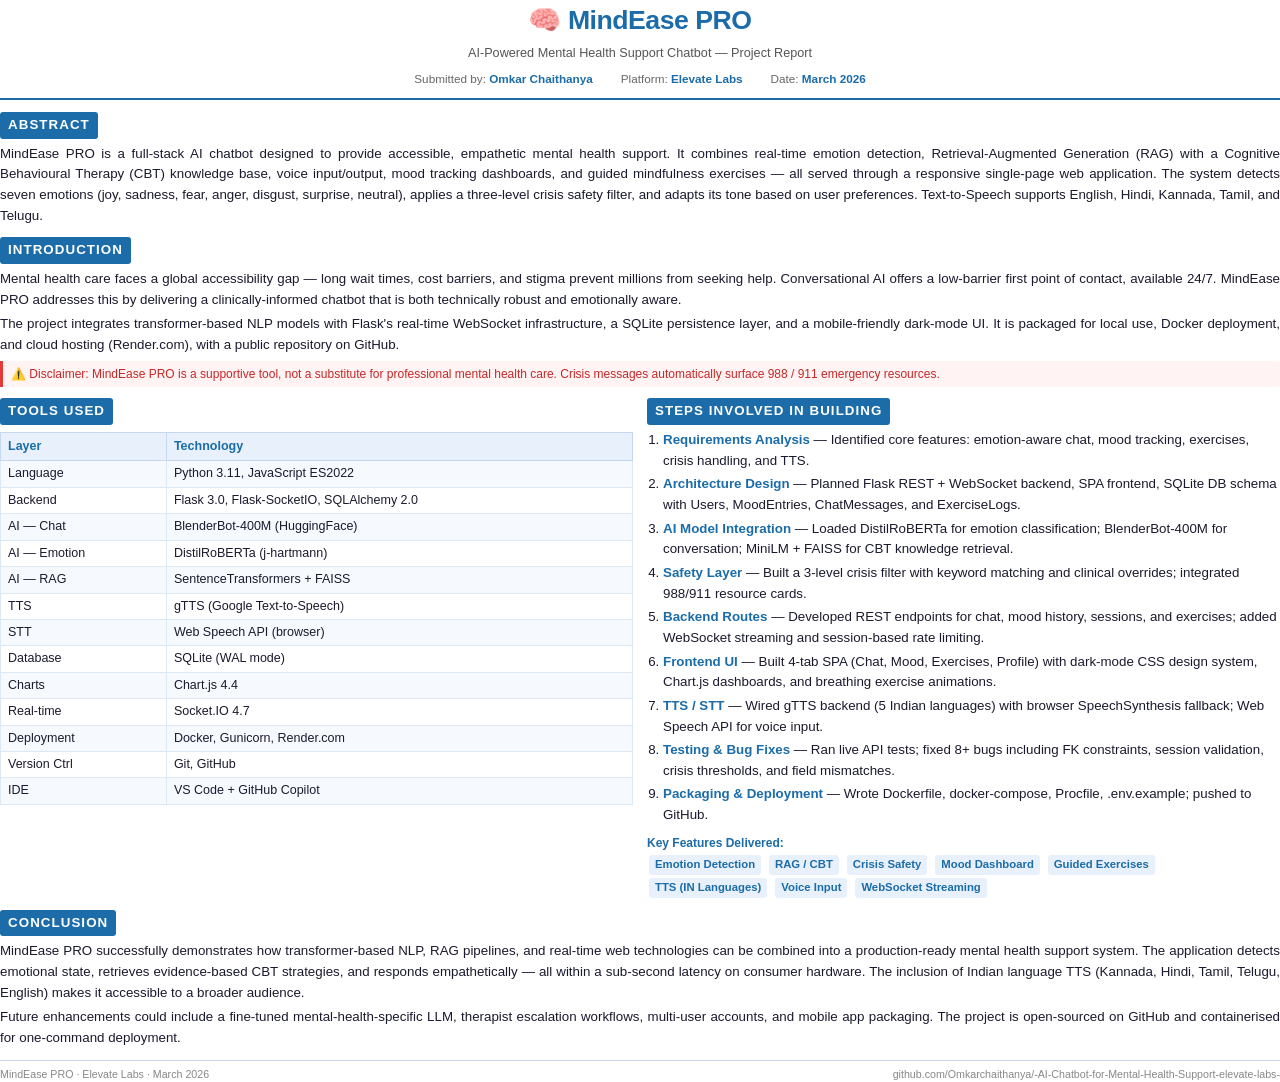
<file: report.html>
<!DOCTYPE html>
<html lang="en">
<head>
<meta charset="UTF-8"/>
<title>MindEase PRO — Project Report</title>
<style>
  @page { size: A4; margin: 18mm 20mm; }
  * { box-sizing: border-box; margin: 0; padding: 0; }
  body {
    font-family: 'Segoe UI', Arial, sans-serif;
    font-size: 10.5pt;
    color: #1a1a2e;
    line-height: 1.55;
    background: #fff;
  }

  /* ── Header ── */
  .header {
    text-align: center;
    padding-bottom: 10px;
    border-bottom: 2.5px solid #1B6CA8;
    margin-bottom: 12px;
  }
  .header h1 {
    font-size: 20pt;
    font-weight: 800;
    color: #1B6CA8;
    letter-spacing: -0.5px;
  }
  .header .subtitle {
    font-size: 9.5pt;
    color: #555;
    margin-top: 3px;
  }
  .meta-row {
    display: flex;
    justify-content: center;
    gap: 28px;
    margin-top: 6px;
    font-size: 8.8pt;
    color: #666;
  }
  .meta-row span { font-weight: 600; color: #1B6CA8; }

  /* ── Section ── */
  .section { margin-bottom: 11px; }
  .section h2 {
    font-size: 10pt;
    font-weight: 700;
    text-transform: uppercase;
    letter-spacing: 0.08em;
    color: #fff;
    background: #1B6CA8;
    padding: 3px 8px;
    border-radius: 3px;
    margin-bottom: 5px;
    display: inline-block;
  }
  .section p { margin-bottom: 4px; text-align: justify; font-size: 10pt; }

  /* ── Two-col layout ── */
  .two-col { display: grid; grid-template-columns: 1fr 1fr; gap: 14px; }

  /* ── Tools table ── */
  table {
    width: 100%;
    border-collapse: collapse;
    font-size: 9.4pt;
    margin-top: 2px;
  }
  th {
    background: #e8f1fb;
    color: #1B6CA8;
    font-weight: 700;
    padding: 4px 7px;
    border: 1px solid #c5d8ef;
    text-align: left;
  }
  td {
    padding: 3px 7px;
    border: 1px solid #dde8f5;
    vertical-align: top;
  }
  tr:nth-child(even) td { background: #f6faff; }

  /* ── Steps ── */
  ol.steps { padding-left: 16px; font-size: 10pt; }
  ol.steps li { margin-bottom: 3px; }
  ol.steps li strong { color: #1B6CA8; }

  /* ── Footer ── */
  .footer {
    margin-top: 10px;
    border-top: 1px solid #c5d8ef;
    padding-top: 5px;
    font-size: 8pt;
    color: #888;
    display: flex;
    justify-content: space-between;
  }
  .chip {
    display: inline-block;
    background: #e8f1fb;
    color: #1B6CA8;
    border-radius: 3px;
    padding: 1px 6px;
    font-size: 8.5pt;
    font-weight: 600;
    margin: 1px 2px;
  }
  .crisis-note {
    background: #fff3f3;
    border-left: 3px solid #e53935;
    padding: 4px 8px;
    font-size: 9pt;
    color: #c62828;
    border-radius: 0 3px 3px 0;
    margin-top: 5px;
  }
</style>
</head>
<body>

<!-- HEADER -->
<div class="header">
  <h1>🧠 MindEase PRO</h1>
  <div class="subtitle">AI-Powered Mental Health Support Chatbot — Project Report</div>
  <div class="meta-row">
    <div>Submitted by: <span>Omkar Chaithanya</span></div>
    <div>Platform: <span>Elevate Labs</span></div>
    <div>Date: <span>March 2026</span></div>
  </div>
</div>

<!-- ABSTRACT -->
<div class="section">
  <h2>Abstract</h2>
  <p>
    MindEase PRO is a full-stack AI chatbot designed to provide accessible, empathetic mental health support.
    It combines real-time emotion detection, Retrieval-Augmented Generation (RAG) with a Cognitive Behavioural
    Therapy (CBT) knowledge base, voice input/output, mood tracking dashboards, and guided mindfulness exercises
    — all served through a responsive single-page web application. The system detects seven emotions
    (joy, sadness, fear, anger, disgust, surprise, neutral), applies a three-level crisis safety filter, and
    adapts its tone based on user preferences. Text-to-Speech supports English, Hindi, Kannada, Tamil, and Telugu.
  </p>
</div>

<!-- INTRODUCTION -->
<div class="section">
  <h2>Introduction</h2>
  <p>
    Mental health care faces a global accessibility gap — long wait times, cost barriers, and stigma prevent
    millions from seeking help. Conversational AI offers a low-barrier first point of contact, available 24/7.
    MindEase PRO addresses this by delivering a clinically-informed chatbot that is both technically robust and
    emotionally aware.
  </p>
  <p>
    The project integrates transformer-based NLP models with Flask's real-time WebSocket infrastructure,
    a SQLite persistence layer, and a mobile-friendly dark-mode UI. It is packaged for local use, Docker
    deployment, and cloud hosting (Render.com), with a public repository on GitHub.
  </p>
  <div class="crisis-note">
    ⚠️ Disclaimer: MindEase PRO is a supportive tool, not a substitute for professional mental health care.
    Crisis messages automatically surface 988 / 911 emergency resources.
  </div>
</div>

<div class="two-col">
<!-- TOOLS USED -->
<div class="section">
  <h2>Tools Used</h2>
  <table>
    <tr><th>Layer</th><th>Technology</th></tr>
    <tr><td>Language</td><td>Python 3.11, JavaScript ES2022</td></tr>
    <tr><td>Backend</td><td>Flask 3.0, Flask-SocketIO, SQLAlchemy 2.0</td></tr>
    <tr><td>AI — Chat</td><td>BlenderBot-400M (HuggingFace)</td></tr>
    <tr><td>AI — Emotion</td><td>DistilRoBERTa (j-hartmann)</td></tr>
    <tr><td>AI — RAG</td><td>SentenceTransformers + FAISS</td></tr>
    <tr><td>TTS</td><td>gTTS (Google Text-to-Speech)</td></tr>
    <tr><td>STT</td><td>Web Speech API (browser)</td></tr>
    <tr><td>Database</td><td>SQLite (WAL mode)</td></tr>
    <tr><td>Charts</td><td>Chart.js 4.4</td></tr>
    <tr><td>Real-time</td><td>Socket.IO 4.7</td></tr>
    <tr><td>Deployment</td><td>Docker, Gunicorn, Render.com</td></tr>
    <tr><td>Version Ctrl</td><td>Git, GitHub</td></tr>
    <tr><td>IDE</td><td>VS Code + GitHub Copilot</td></tr>
  </table>
</div>

<!-- STEPS -->
<div class="section">
  <h2>Steps Involved in Building</h2>
  <ol class="steps">
    <li><strong>Requirements Analysis</strong> — Identified core features: emotion-aware chat, mood tracking, exercises, crisis handling, and TTS.</li>
    <li><strong>Architecture Design</strong> — Planned Flask REST + WebSocket backend, SPA frontend, SQLite DB schema with Users, MoodEntries, ChatMessages, and ExerciseLogs.</li>
    <li><strong>AI Model Integration</strong> — Loaded DistilRoBERTa for emotion classification; BlenderBot-400M for conversation; MiniLM + FAISS for CBT knowledge retrieval.</li>
    <li><strong>Safety Layer</strong> — Built a 3-level crisis filter with keyword matching and clinical overrides; integrated 988/911 resource cards.</li>
    <li><strong>Backend Routes</strong> — Developed REST endpoints for chat, mood history, sessions, and exercises; added WebSocket streaming and session-based rate limiting.</li>
    <li><strong>Frontend UI</strong> — Built 4-tab SPA (Chat, Mood, Exercises, Profile) with dark-mode CSS design system, Chart.js dashboards, and breathing exercise animations.</li>
    <li><strong>TTS / STT</strong> — Wired gTTS backend (5 Indian languages) with browser SpeechSynthesis fallback; Web Speech API for voice input.</li>
    <li><strong>Testing &amp; Bug Fixes</strong> — Ran live API tests; fixed 8+ bugs including FK constraints, session validation, crisis thresholds, and field mismatches.</li>
    <li><strong>Packaging &amp; Deployment</strong> — Wrote Dockerfile, docker-compose, Procfile, .env.example; pushed to GitHub.</li>
  </ol>
  <div style="margin-top:6px;">
    <strong style="font-size:9pt;color:#1B6CA8;">Key Features Delivered:</strong><br/>
    <span class="chip">Emotion Detection</span>
    <span class="chip">RAG / CBT</span>
    <span class="chip">Crisis Safety</span>
    <span class="chip">Mood Dashboard</span>
    <span class="chip">Guided Exercises</span>
    <span class="chip">TTS (IN Languages)</span>
    <span class="chip">Voice Input</span>
    <span class="chip">WebSocket Streaming</span>
  </div>
</div>
</div>

<!-- CONCLUSION -->
<div class="section">
  <h2>Conclusion</h2>
  <p>
    MindEase PRO successfully demonstrates how transformer-based NLP, RAG pipelines, and real-time web
    technologies can be combined into a production-ready mental health support system. The application
    detects emotional state, retrieves evidence-based CBT strategies, and responds empathetically — all
    within a sub-second latency on consumer hardware. The inclusion of Indian language TTS (Kannada, Hindi,
    Tamil, Telugu, English) makes it accessible to a broader audience.
  </p>
  <p>
    Future enhancements could include a fine-tuned mental-health-specific LLM, therapist escalation
    workflows, multi-user accounts, and mobile app packaging. The project is open-sourced on GitHub and
    containerised for one-command deployment.
  </p>
</div>

<!-- FOOTER -->
<div class="footer">
  <span>MindEase PRO · Elevate Labs · March 2026</span>
  <span>github.com/Omkarchaithanya/-AI-Chatbot-for-Mental-Health-Support-elevate-labs-</span>
</div>

</body>
</html>
</file>
